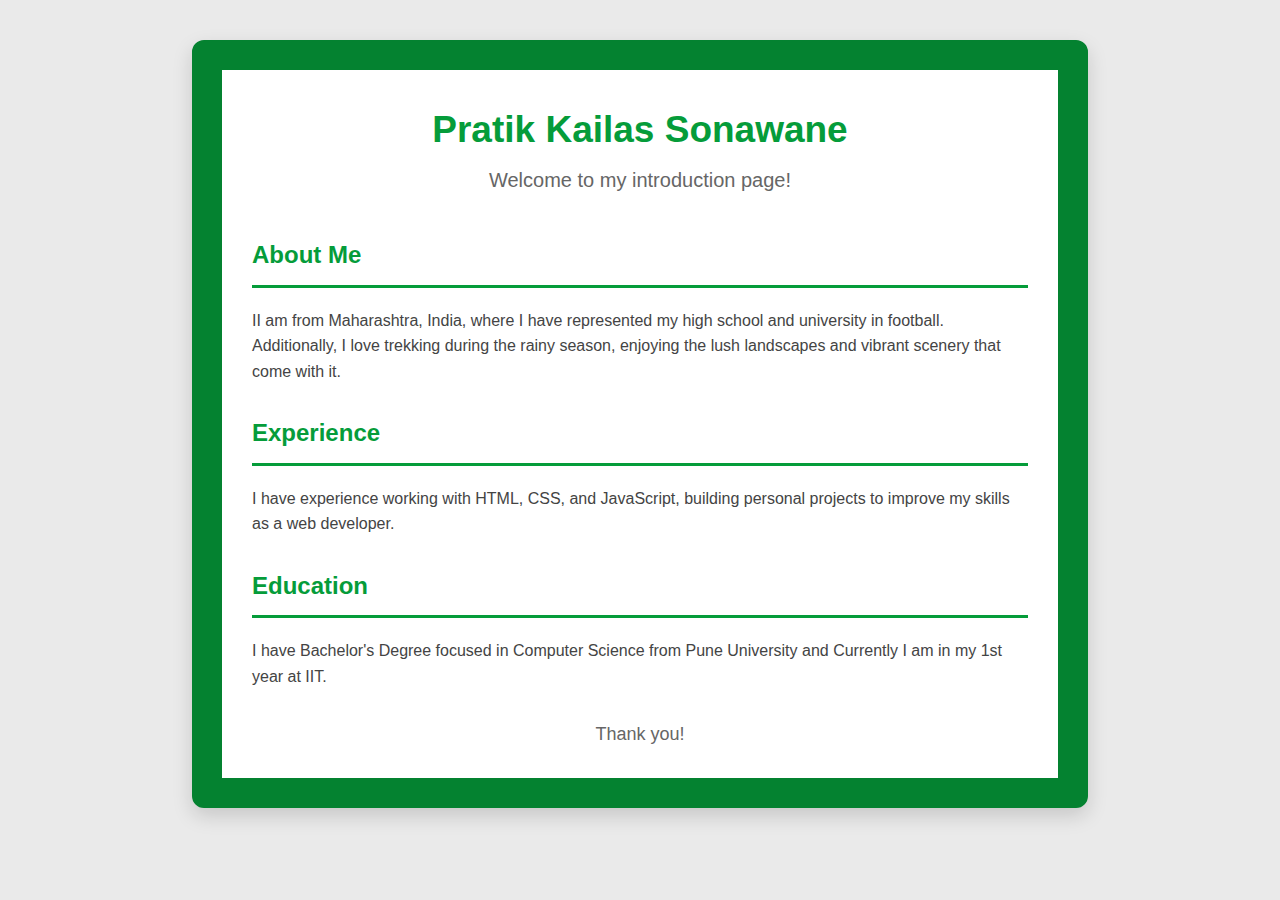
<file: Lab 2/index.html>
<!DOCTYPE html>
<html lang="en">
<head>
    <meta charset="UTF-8">
    <meta name="viewport" content="width=device-width, initial-scale=1.0">
    <meta http-equiv="X-UA-Compatible" content="ie=edge">
    <title>Introduction</title>
    <link rel="stylesheet" href="style.css">
</head>
<body>
    <div class="container">
        <header>
            <h1>Pratik Kailas Sonawane</h1>
            <p>Welcome to my introduction page!</p>
        </header>

        <section class="Where you are from?">
            <h2>About Me</h2>

        II am from Maharashtra, India, where I have represented my high school and university in football. Additionally, I love trekking during the rainy season, enjoying the lush landscapes and vibrant scenery that come with it. 
        
        </section>
        
        <section class="What experience do you have as a web developer?">
            <h2>Experience</h2>
            
            I have experience working with HTML, CSS, and JavaScript, building personal projects to improve my skills as a web developer. 
        
        </section>

        <section class="What year are you in at IIT?">
            <h2>Education</h2>
            <ul>
                I have Bachelor's Degree focused in Computer Science from Pune University and Currently I am in my 1st year at IIT.
            </ul>
        </section>
        
        <footer>
            <p>Thank you!</p>
        </footer>
    </div>
</body>
</html>
</file>
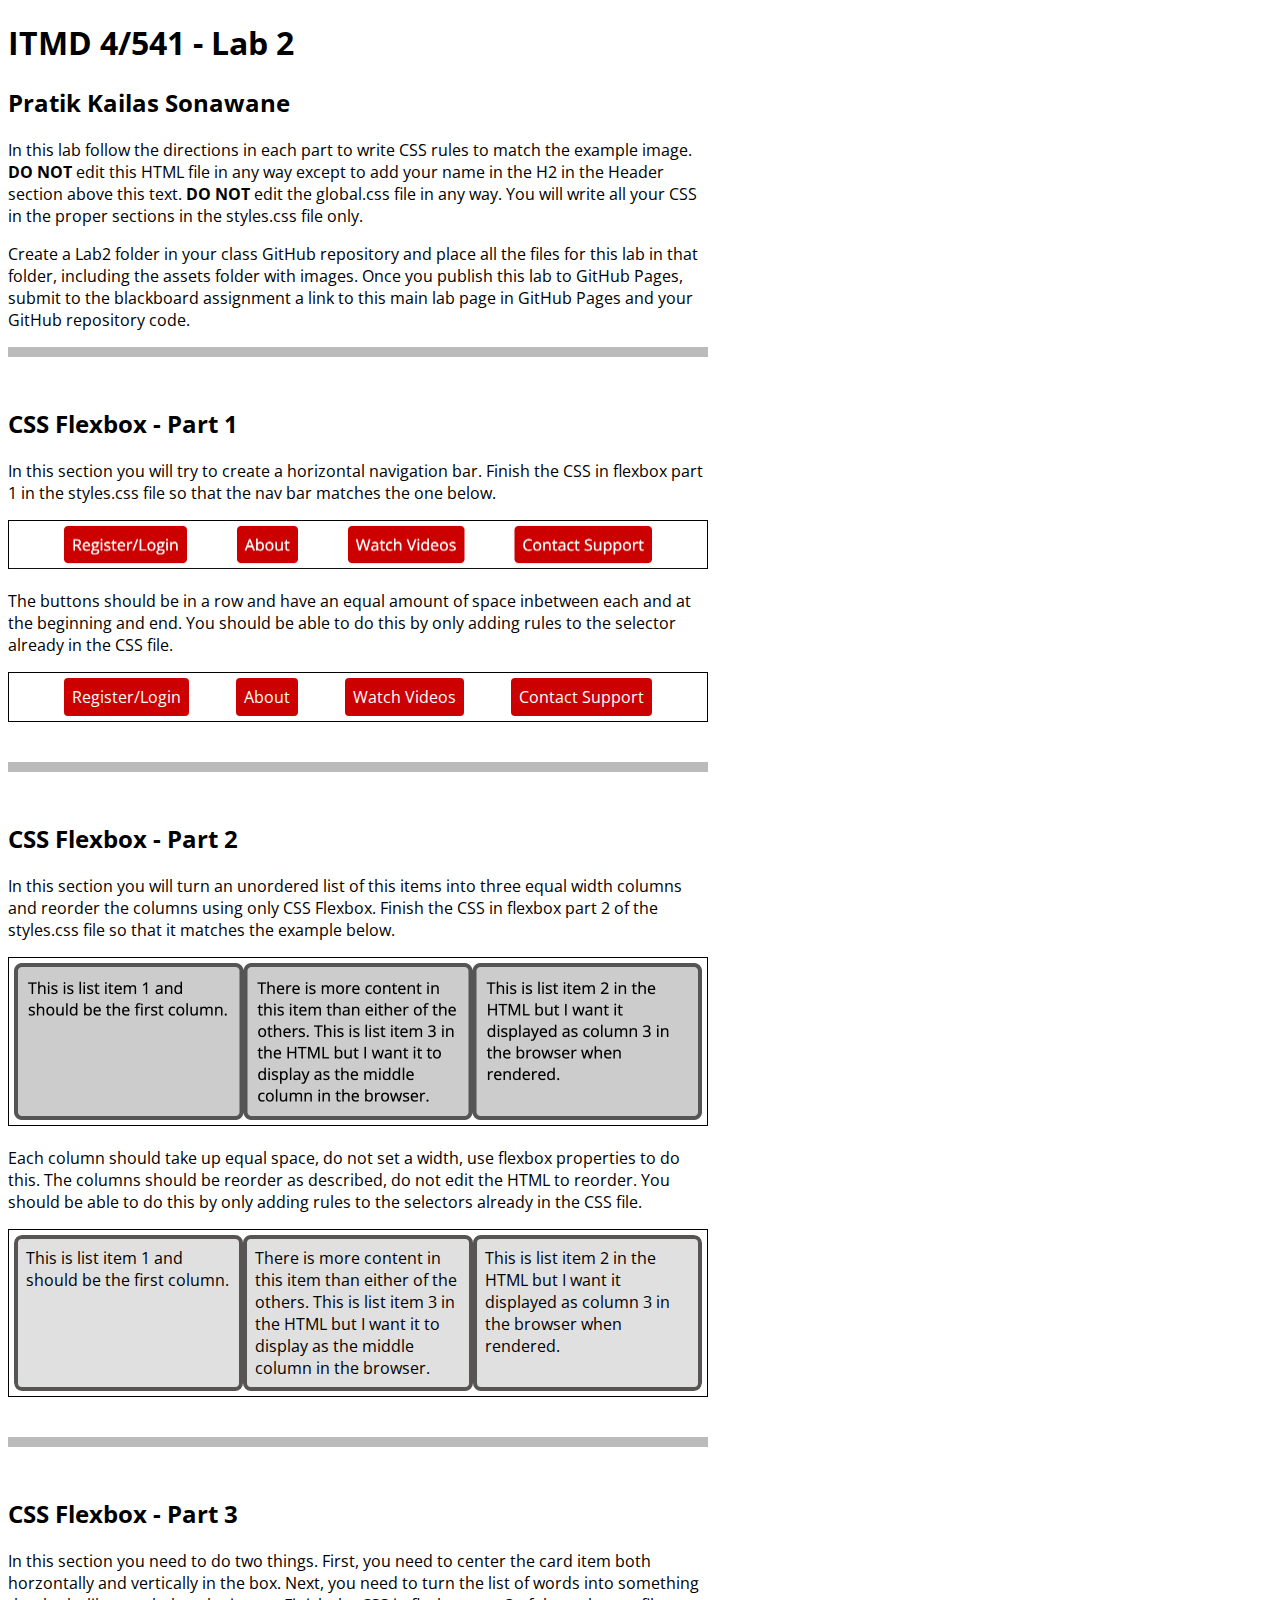
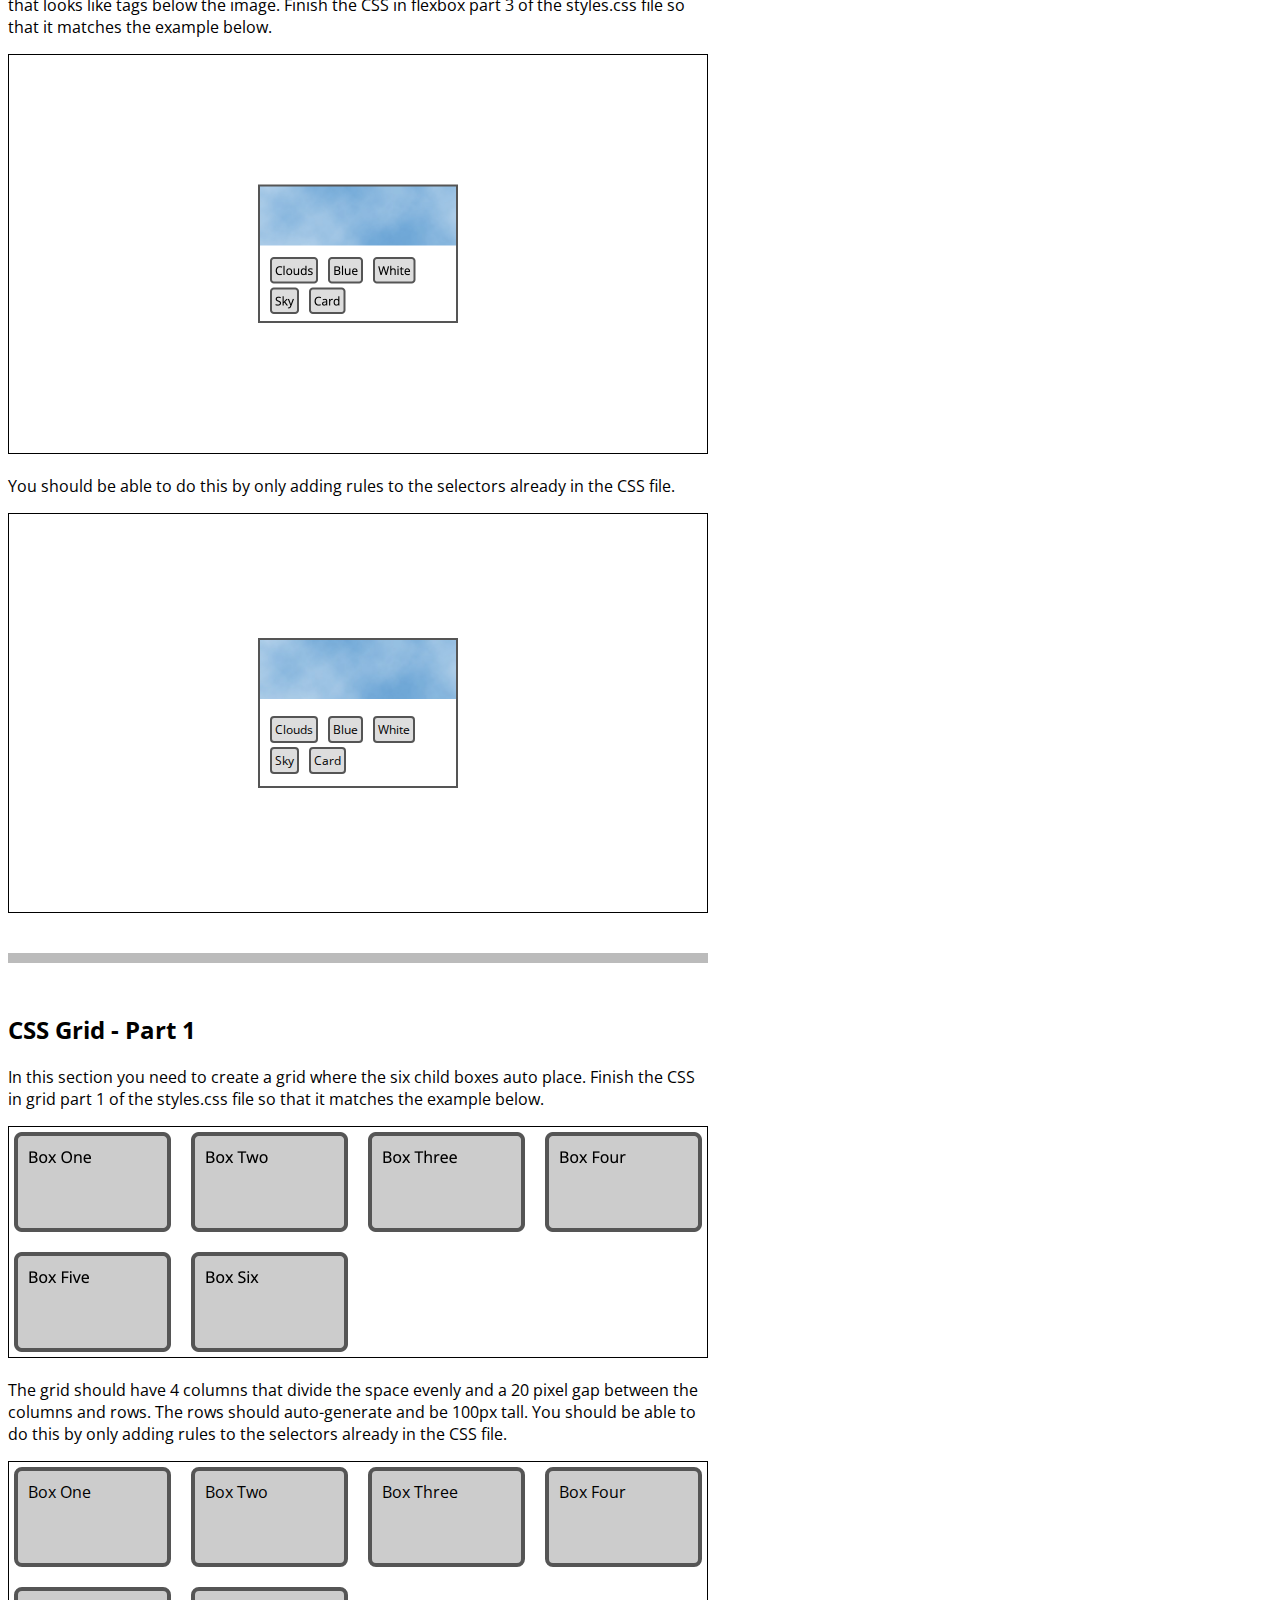
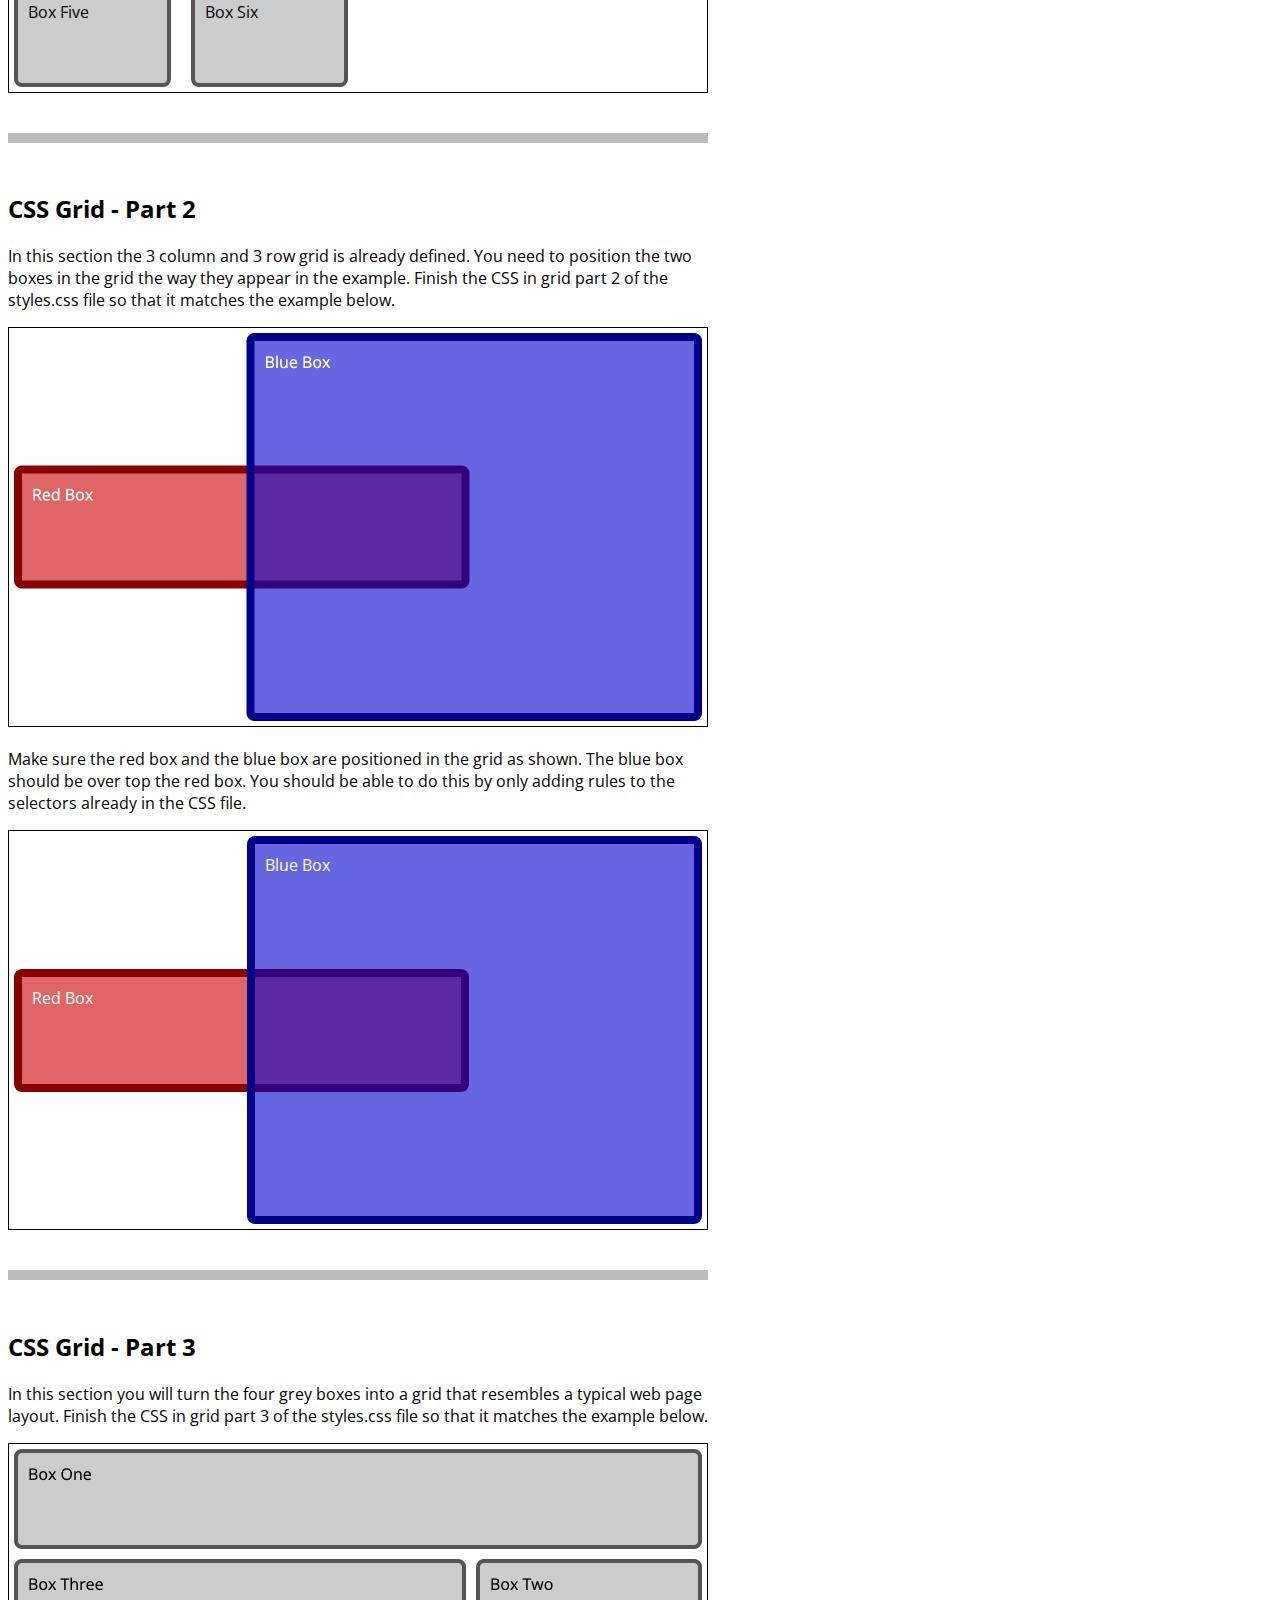
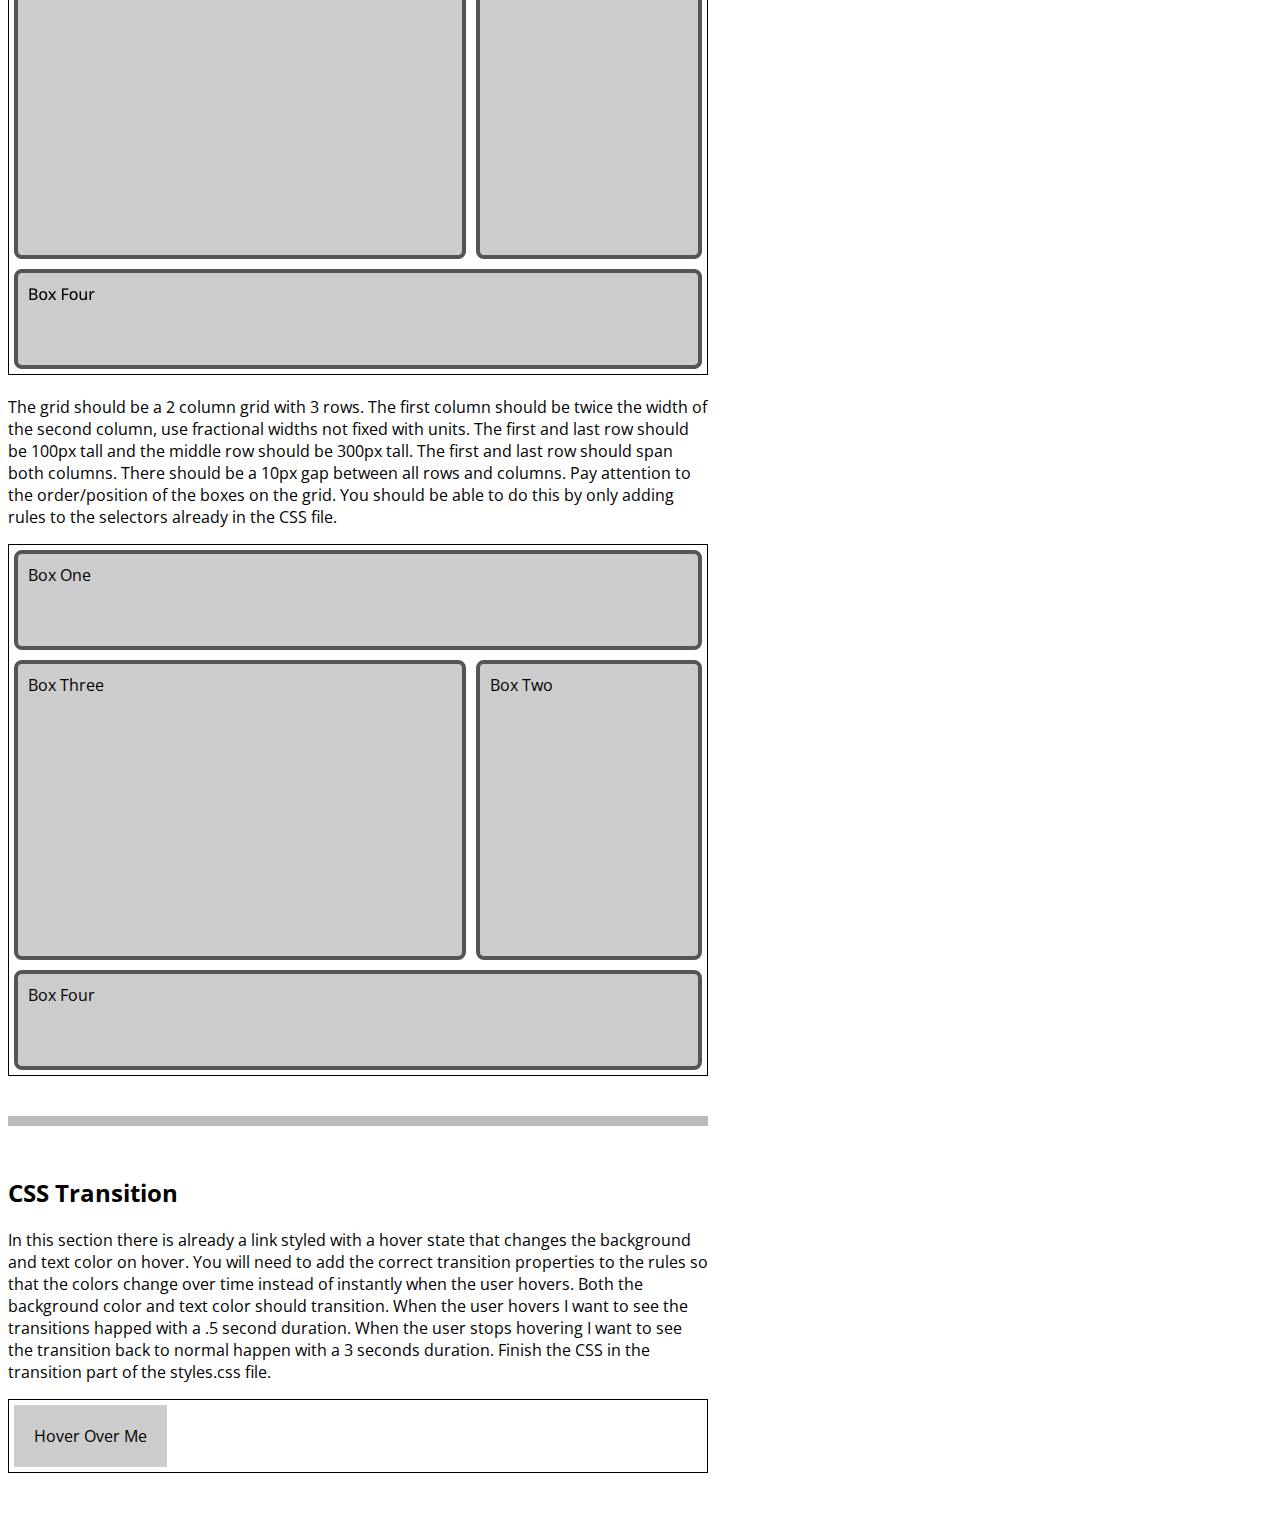
<file: Lab 2/Lab 2/index.html>
<!DOCTYPE html>
<html lang="en">
<head>
  <meta charset="UTF-8">
  <meta http-equiv="X-UA-Compatible" content="IE=edge">
  <meta name="viewport" content="width=device-width, initial-scale=1.0">
  <title>ITMD 4/541 - Lab 2</title>
  <link rel="preconnect" href="https://fonts.googleapis.com">
  <link rel="preconnect" href="https://fonts.gstatic.com" crossorigin>
  <link href="https://fonts.googleapis.com/css2?family=Open+Sans:ital,wght@0,400;0,700;1,400&display=swap" rel="stylesheet">
  <link href="assets/global.css" rel="stylesheet">
  <link href="styles.css" rel="stylesheet">
</head>
<body>
  <header class="w700">
    <h1>ITMD 4/541 - Lab 2</h1>
    <h2>Pratik Kailas Sonawane</h2>
    <p>In this lab follow the directions in each part to write CSS rules to match the example image. <strong>DO NOT</strong> edit this HTML file in any way except to add your name in the H2 in the Header section above this text. <strong>DO NOT</strong> edit the global.css file in any way. You will write all your CSS in the proper sections in the styles.css file only.</p>
    <p>Create a Lab2 folder in your class GitHub repository and place all the files for this lab in that folder, including the assets folder with images. Once you publish this lab to GitHub Pages, submit to the blackboard assignment a link to this main lab page in GitHub Pages and your GitHub repository code.</p>
  </header>
  <section id="flex-section1" class="w700">
    <h2>CSS Flexbox - Part 1</h2>
    <p>In this section you will try to create a horizontal navigation bar. Finish the CSS in flexbox part 1 in the styles.css file so that the nav bar matches the one below.</p>
    <img src="assets/flex-p1.png" alt="flexbox part 1 example" width="700">
    <p>The buttons should be in a row and have an equal amount of space inbetween each and at the beginning and end. You should be able to do this by only adding rules to the selector already in the CSS file.</p>
    <div class="box">
      <nav>
        <ul>
          <li><a class="btn" href="#/register">Register/Login</a></li>
          <li><a class="btn" href="#/about">About</a></li>
          <li><a class="btn" href="#/videos">Watch Videos</a></li>
          <li><a class="btn" href="#/support">Contact Support</a></li>
        </ul>
      </nav>
    </div>
  </section>
  <section id="flex-section2" class="w700">
    <h2>CSS Flexbox - Part 2</h2>
    <p>In this section you will turn an unordered list of this items into three equal width columns and reorder the columns using only CSS Flexbox. Finish the CSS in flexbox part 2 of the styles.css file so that it matches the example below.</p>
    <img src="assets/flex-p2.png" alt="flexbox part 2 example" width="700">
    <p>Each column should take up equal space, do not set a width, use flexbox properties to do this. The columns should be reorder as described, do not edit the HTML to reorder. You should be able to do this by only adding rules to the selectors already in the CSS file.</p>
    <div class="box">
      <nav>
        <ul>
          <li class="greybox item1">This is list item 1 and should be the first column.</li>
          <li class="greybox item2">This is list item 2 in the HTML but I want it displayed as column 3 in the browser when rendered.</li>
          <li class="greybox item3">There is more content in this item than either of the others. This is list item 3 in the HTML but I want it to display as the middle column in the browser.</li>
        </ul>
      </nav>
    </div>
  </section>
  <section id="flex-section3" class="w700">
    <h2>CSS Flexbox - Part 3</h2>
    <p>In this section you need to do two things. First, you need to center the card item both horzontally and vertically in the box. Next, you need to turn the list of words into something that looks like tags below the image. Finish the CSS in flexbox part 3 of the styles.css file so that it matches the example below.</p>
    <img src="assets/flex-p3.png" alt="flexbox part 3 example" width="700">
    <p>You should be able to do this by only adding rules to the selectors already in the CSS file.</p>
    <div class="box h400">
      <div class="card">
        <img src="assets/clouds.jpg" alt="clouds" width="200">
        <div class="tags">
          <ul>
            <li>Clouds</li>
            <li>Blue</li>
            <li>White</li>
            <li>Sky</li>
            <li>Card</li>
          </ul>
        </div>
      </div>
    </div>
  </section>
  <section id="grid-section1" class="w700">
    <h2>CSS Grid - Part 1</h2>
    <p>In this section you need to create a grid where the six child boxes auto place. Finish the CSS in grid part 1 of the styles.css file so that it matches the example below.</p>
    <img src="assets/grid-p1.png" alt="grid part 1 example" width="700">
    <p>The grid should have 4 columns that divide the space evenly and a 20 pixel gap between the columns and rows. The rows should auto-generate and be 100px tall. You should be able to do this by only adding rules to the selectors already in the CSS file.</p>
    <div class="box">
      <div class="grid">
        <div class="greybox">Box One</div>
        <div class="greybox">Box Two</div>
        <div class="greybox">Box Three</div>
        <div class="greybox">Box Four</div>
        <div class="greybox">Box Five</div>
        <div class="greybox">Box Six</div>
      </div>
    </div>
    </div>
  </section>
  <section id="grid-section2" class="w700">
    <h2>CSS Grid - Part 2</h2>
    <p>In this section the 3 column and 3 row grid is already defined. You need to position the two boxes in the grid the way they appear in the example. Finish the CSS in grid part 2 of the styles.css file so that it matches the example below.</p>
    <img src="assets/grid-p2.png" alt="grid part 2 example" width="700">
    <p>Make sure the red box and the blue box are positioned in the grid as shown. The blue box should be over top the red box. You should be able to do this by only adding rules to the selectors already in the CSS file.</p>
    <div class="box h400">
      <div class="grid">
        <div class="gridboxblue">Blue Box</div>
        <div class="gridboxred">Red Box</div>
      </div>
    </div>
    </div>
  </section>
  <section id="grid-section3" class="w700">
    <h2>CSS Grid - Part 3</h2>
    <p>In this section you will turn the four grey boxes into a grid that resembles a typical web page layout. Finish the CSS in grid part 3 of the styles.css file so that it matches the example below.</p>
    <img src="assets/grid-p3.png" alt="grid part 3 example" width="700">
    <p>The grid should be a 2 column grid with 3 rows. The first column should be twice the width of the second column, use fractional widths not fixed with units. The first and last row should be 100px tall and the middle row should be 300px tall. The first and last row should span both columns. There should be a 10px gap between all rows and columns. Pay attention to the order/position of the boxes on the grid. You should be able to do this by only adding rules to the selectors already in the CSS file.</p>
    <div class="box">
      <div class="grid">
        <div class="greybox box1">Box One</div>
        <div class="greybox box2">Box Two</div>
        <div class="greybox box3">Box Three</div>
        <div class="greybox box4">Box Four</div>
      </div>
    </div>
    </div>
  </section>
  <section id="transition-section" class="w700">
    <h2>CSS Transition</h2>
    <p>In this section there is already a link styled with a hover state that changes the background and text color on hover. You will need to add the correct transition properties to the rules so that the colors change over time instead of instantly when the user hovers. Both the background color and text color should transition. When the user hovers I want to see the transitions happed with a .5 second duration. When the user stops hovering I want to see the transition back to normal happen with a 3 seconds duration. Finish the CSS in the transition part of the styles.css file.</p>
    <div class="box">
      <a href="#">Hover Over Me</a>
    </div>
    </div>
  </section>
</body>
</html>
</file>
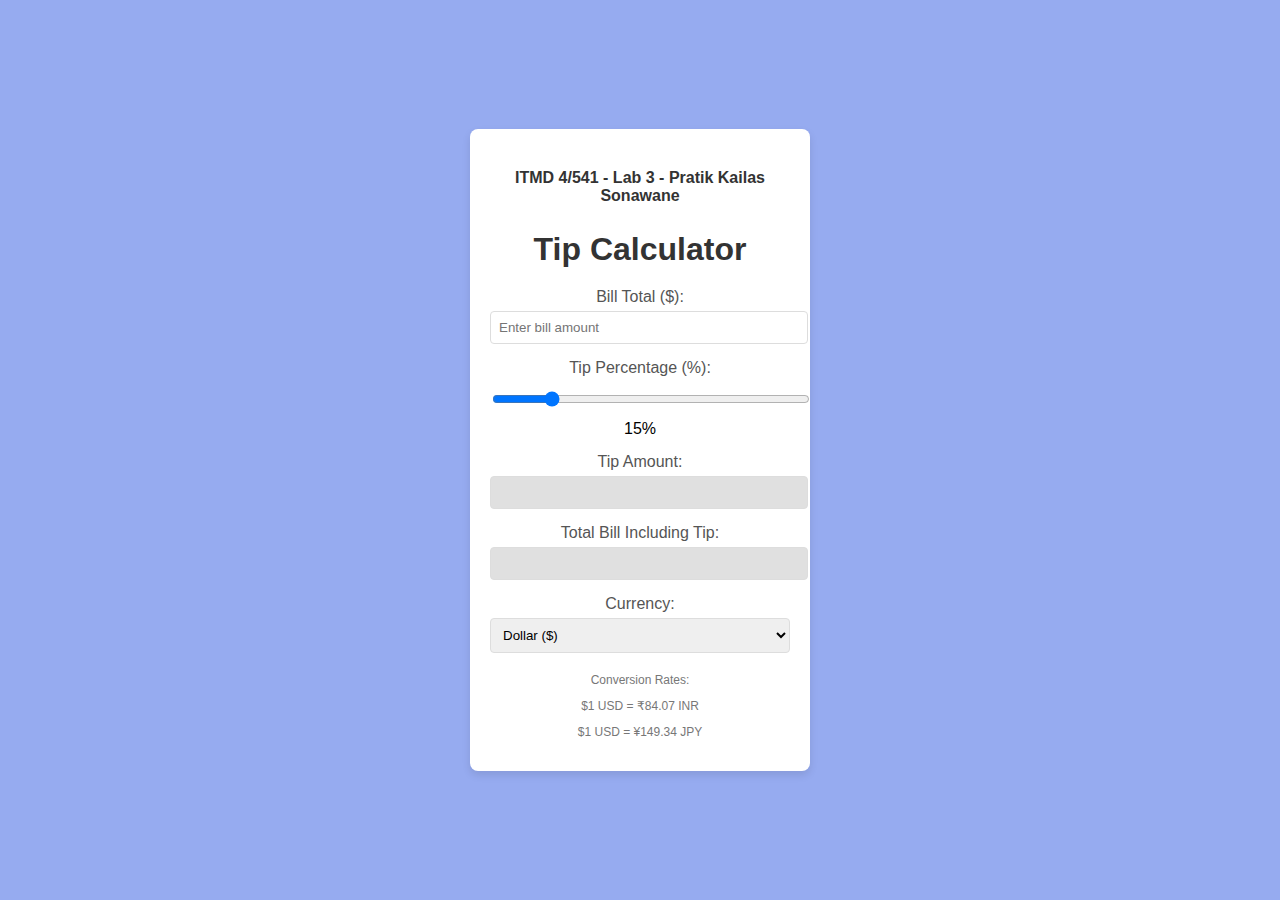
<file: Lab 3/Calcii.html>
<!DOCTYPE html>
<html lang="en">
<head>
    <meta charset="UTF-8">
    <meta name="viewport" content="width=device-width, initial-scale=1.0">
    <title>Tip Calculator</title>
    <link rel="stylesheet" href="styles.css">
</head>
<body>
    <div class="calculator">
        <h1>ITMD 4/541 - Lab 3 - Pratik Kailas Sonawane</h1>
        <h2>Tip Calculator</h2>
        <form id="tipForm">
            <label for="billTotal">Bill Total ($):</label>
            <input type="text" id="billTotal" placeholder="Enter bill amount" required>
            <small id="error" class="error-message"></small>

            <label for="tipPercentage">Tip Percentage (%):</label>
            <input type="range" id="tipPercentage" min="0" max="100" value="15">
            <span id="tipDisplay">15%</span>

            <label for="tipAmount">Tip Amount:</label>
            <input type="text" id="tipAmount" disabled>

            <label for="totalWithTip">Total Bill Including Tip:</label>
            <input type="text" id="totalWithTip" disabled>

            <label for="currency">Currency:</label>
            <select id="currency">
                <option value="USD" selected>Dollar ($)</option>
                <option value="INR">Rupee (₹)</option>
                <option value="JPY">Yen (¥)</option>
            </select>

            <div class="conversion-rate">
                <p>Conversion Rates:</p>
                <p>$1 USD = ₹84.07 INR</p>
                <p>$1 USD = ¥149.34 JPY</p>
            </div>
        </form>
    </div>
    <script src="script.js"></script>
</body>
</html>
</file>
<file: Lab 2/style.css>
* {
    margin: 0;
    padding: 0;
    box-sizing: border-box;
}

body {
    font-family: 'Verdana', sans-serif;
    background-color: #eaeaea;
    color: #444;
    line-height: 1.6;
}

.container {
    width: 70%;
    max-width: 900px;
    margin: 40px auto;
    padding: 30px;
    background-color: #ffffff;
    border-radius: 12px;
    box-shadow: 0 8px 20px rgba(0, 0, 0, 0.15);
    border: 30px solid #048230; 
}

header {
    text-align: center;
    margin-bottom: 40px;
}

header h1 {
    font-size: 37px;
    color: #059c3a;
    font-weight: bold;
}

header p {
    font-size: 20px;
    color: #666;
    margin-top: 5px;
}

section {
    margin-bottom: 30px;
}

section h2 {
    font-size: 24px;
    color: #059c3a;
    border-bottom: 3px solid #059c3a;
    padding-bottom: 10px;
    margin-bottom: 20px;
}

section p {
    font-size: 20px;
    color: #555;
}

footer {
    text-align: center;
    margin-top: 30px;
    font-size: 18px;
    color: #666;
}
</file>
<file: Lab 2/Lab 2/assets/global.css>
/* Global CSS - Do Not Edit */

* {
  box-sizing: border-box;
  font-family: 'Open Sans', sans-serif;
}

section {
  padding: 30px 0 40px;
  border-top: 10px solid #bbb;
}

.btn {
  background-color: #cc0000;
  padding: 8px;
  color: #fff;
  display: inline-block;
  text-decoration: none;
  border-radius: 4px;
  font-size: 1rem;
}

.box {
  border: 1px solid #000;
  padding: 5px;
}

img {
  max-width: 100%;
}

.w700 {
  width: 700px;
}

.h500 {
  height: 500px;
}

.h400 {
  height: 400px;
}

.greybox {
  background-color: #ccc;
  color: #000;
  padding: 10px;
  border: 4px solid #555;
  border-radius: 8px;
}

.gridboxblue {
  background-color:rgba(0,0,204,.6);
  color: #fff;
  padding: 10px;
  border: 8px solid #000088;
  border-radius: 8px;
}

.gridboxred {
  background-color: rgba(204,0,0,.6);
  color: #fff;
  padding: 10px;
  border: 8px solid #880000;
  border-radius: 8px;
}

.card {
  width: 200px;
  border: 2px solid #555;
}

.tags {
  padding: 5px;
}

.tags li {
  background-color: #ddd;
  color: #000;
  padding: 3px;
  border: 2px solid #555;
  border-radius: 4px;
  font-size: .75rem;
  margin: 2px 5px;
}

#grid-section2 .grid {
	display: grid;
	grid-template-columns: 1fr 1fr 1fr;
	grid-template-rows: 1fr 1fr 1fr;
	grid-gap: 10px;
  height: 100%;
}
</file>
<file: Lab 2/Lab 2/styles.css>
/* Flexbox Part 1 */

#flex-section1 ul {
	display: flex;
    justify-content: space-between;
    padding-inline-start: 50px;
	padding-inline-end: 50px;
    margin: 0;
    list-style-type: none;
}

/* end Flexbox Part 1 */


/* Flexbox Part 2 */

#flex-section2 ul {
	display: flex;
    list-style-type: none;
    padding: 0;
    margin: 0;
    max-width: 1000px;
    background-color: white;
    border-radius: 8px;
    overflow: hidden;
    box-shadow: #9a8e8e;
}

#flex-section2 li {
	flex: 1;
    padding: 8px;
    background-color: #e0e0e0;
    border: 4px solid #595454;
}

#flex-section2 .item1 {
	order: 1; /*To arrange box in given order*/
}

#flex-section2 .item2 {
	order: 3;  /*To arrange box in given order*/
}

#flex-section2 .item3 {
	order: 2;  /*To arrange box in given order*/
}

/* end Flexbox Part 2 */


/* Flexbox Part 3 */

#flex-section3 .box {
	display: flex;
    justify-content: center;
    align-items: center;
    flex-direction: column; /* To aligns the card and tags vertically */
    text-align: center;
}

#flex-section3 .tags ul {
	display: flex;
    flex-wrap: wrap; /* To allows tags to wrap onto the next line */
    gap: 0px; /* To Add space between tags */
    list-style: none; /* To Remove bullet points */
    padding: 0;
    margin-top: 5px;
	margin-bottom: 5px;
}

/* end Flexbox Part 3 */


/* Grid Part 1 */

#grid-section1 .grid {
	display: grid;
    grid-template-columns: repeat(4, 1fr); /* 4 columns of equal width */
    grid-auto-rows: 100px; /* Rows are 100px tall, as per instrauctions */
    gap: 20px; /*as per instructions*/
}

/* end Grid Part 1 */


/* Grid Part 2 */

#grid-section2 .gridboxblue {
	grid-column: 2 / 4;
    grid-row: 1 / 4;
    z-index: 1;
}

#grid-section2 .gridboxred {
	grid-column: 1 / 3;
    grid-row: 2 / 3;
}

/* end Grid Part 2 */


/* Grid Part 3 */

#grid-section3 .grid {
	display: grid;
    grid-template-columns: 2fr 1fr;
    grid-template-rows: 100px 300px 100px;
    gap: 10px;
}

#grid-section3 .box1 {
    grid-column: 1 / -1;
    grid-row: 1;
}

#grid-section3 .box2 {
    grid-column: 2;
    grid-row: 2;
}

#grid-section3 .box3 {
    grid-column: 1;
    grid-row: 2;
}

#grid-section3 .box4 {
    grid-column: 1 / -1;
    grid-row: 3;
}

/* end Grid Part 3 */


/* Transition Part */

#transition-section .box a {
	display: inline-block;
	background-color: #ccc;
	color: #000;
	padding: 20px;
	text-decoration: none;
    transition: background-color 3s, color 3s;
}

#transition-section .box a:hover {
	background-color: #cc0000;
	color: #fff;
    transition: background-color 0.5s, color 0.5s;
}

/* end Transition Part */
</file>
<file: Lab 3/styles.css>
body {
    font-family: Arial, sans-serif;
    display: flex;
    align-items: center;
    justify-content: center;
    min-height: 100vh;
    background-color: #96abf0;
    margin: 0;
}

.calculator {
    background-color: #ffffff;
    padding: 20px;
    border-radius: 8px;
    box-shadow: 0px 4px 8px rgba(0, 0, 0, 0.1);
    width: 300px;
    text-align: center;
}

h1 {
    text-align: center;
    color: #333;
    font-size: 1em;
    margin-top: 20px;
}

h2 {
    margin-bottom: 20px;
    font-size: 2em;
    color: #333;
}

label {
    display: block;
    margin-top: 15px;
    color: #555;
}

input[type="text"],
input[type="range"],
select {
    width: 100%;
    padding: 8px;
    margin-top: 5px;
    border: 1px solid #ddd;
    border-radius: 4px;
}

input[type="text"]:disabled {
    background-color: #e0e0e0;
    color: #555;
}

.error-message {
    color: red;
    font-size: 12px;
}

.conversion-rate {
    margin-top: 20px;
    font-size: 12px;
    color: #777;
}
</file>
